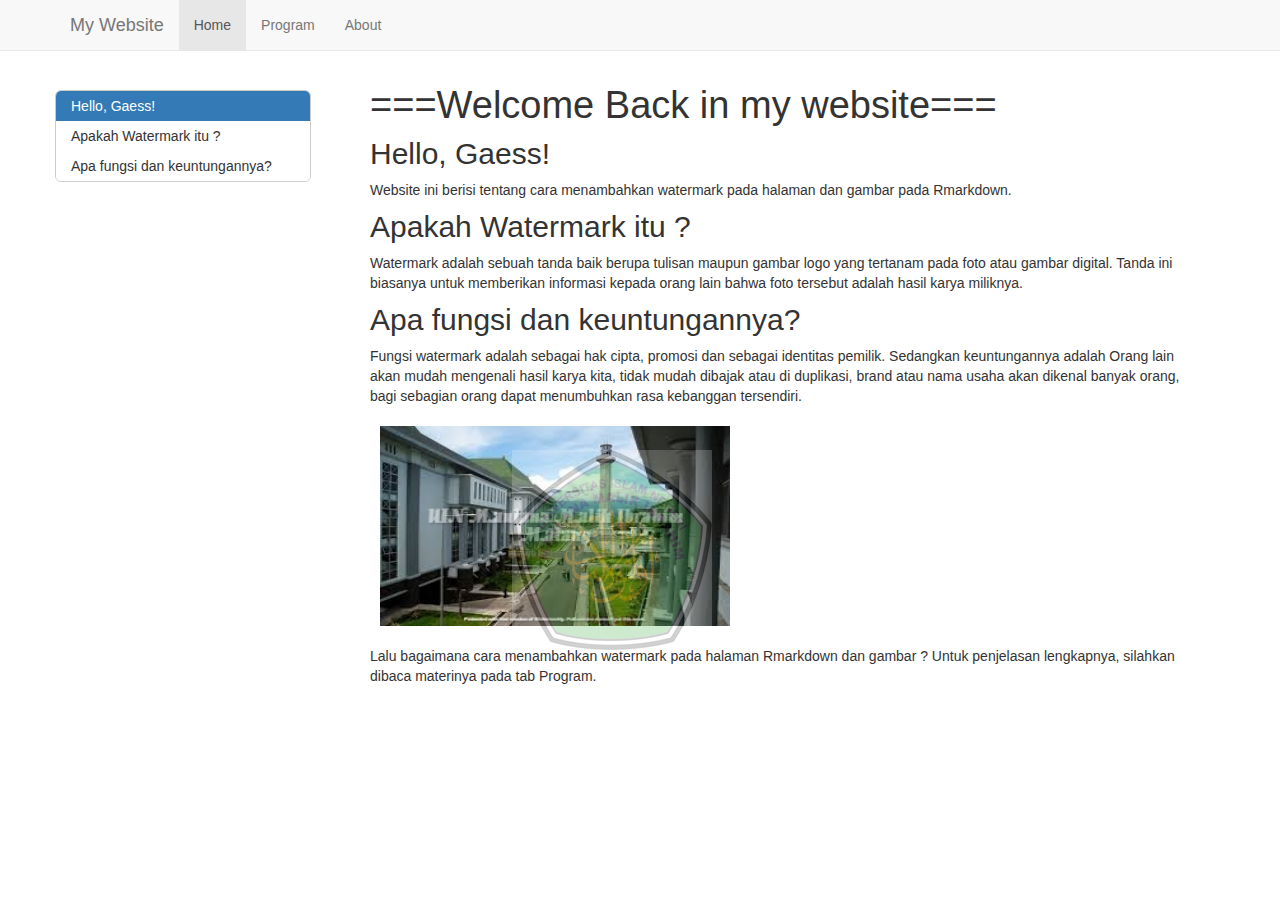
<file: index.html>
<!DOCTYPE html>

<html>

<head>

<meta charset="utf-8" />
<meta name="generator" content="pandoc" />
<meta http-equiv="X-UA-Compatible" content="IE=EDGE" />




<title>===Welcome Back in my website===</title>

<script src="site_libs/header-attrs-2.7/header-attrs.js"></script>
<script src="site_libs/jquery-1.11.3/jquery.min.js"></script>
<meta name="viewport" content="width=device-width, initial-scale=1" />
<link href="site_libs/bootstrap-3.3.5/css/bootstrap.min.css" rel="stylesheet" />
<script src="site_libs/bootstrap-3.3.5/js/bootstrap.min.js"></script>
<script src="site_libs/bootstrap-3.3.5/shim/html5shiv.min.js"></script>
<script src="site_libs/bootstrap-3.3.5/shim/respond.min.js"></script>
<style>h1 {font-size: 34px;}
       h1.title {font-size: 38px;}
       h2 {font-size: 30px;}
       h3 {font-size: 24px;}
       h4 {font-size: 18px;}
       h5 {font-size: 16px;}
       h6 {font-size: 12px;}
       code {color: inherit; background-color: rgba(0, 0, 0, 0.04);}
       pre:not([class]) { background-color: white }</style>
<script src="site_libs/jqueryui-1.11.4/jquery-ui.min.js"></script>
<link href="site_libs/tocify-1.9.1/jquery.tocify.css" rel="stylesheet" />
<script src="site_libs/tocify-1.9.1/jquery.tocify.js"></script>
<script src="site_libs/navigation-1.1/tabsets.js"></script>

<style type="text/css">
  code{white-space: pre-wrap;}
  span.smallcaps{font-variant: small-caps;}
  span.underline{text-decoration: underline;}
  div.column{display: inline-block; vertical-align: top; width: 50%;}
  div.hanging-indent{margin-left: 1.5em; text-indent: -1.5em;}
  ul.task-list{list-style: none;}
    </style>






<link rel="stylesheet" href="watermark.css" type="text/css" />



<style type = "text/css">
.main-container {
  max-width: 940px;
  margin-left: auto;
  margin-right: auto;
}
img {
  max-width:100%;
}
.tabbed-pane {
  padding-top: 12px;
}
.html-widget {
  margin-bottom: 20px;
}
button.code-folding-btn:focus {
  outline: none;
}
summary {
  display: list-item;
}
pre code {
  padding: 0;
}
</style>


<style type="text/css">
.dropdown-submenu {
  position: relative;
}
.dropdown-submenu>.dropdown-menu {
  top: 0;
  left: 100%;
  margin-top: -6px;
  margin-left: -1px;
  border-radius: 0 6px 6px 6px;
}
.dropdown-submenu:hover>.dropdown-menu {
  display: block;
}
.dropdown-submenu>a:after {
  display: block;
  content: " ";
  float: right;
  width: 0;
  height: 0;
  border-color: transparent;
  border-style: solid;
  border-width: 5px 0 5px 5px;
  border-left-color: #cccccc;
  margin-top: 5px;
  margin-right: -10px;
}
.dropdown-submenu:hover>a:after {
  border-left-color: #adb5bd;
}
.dropdown-submenu.pull-left {
  float: none;
}
.dropdown-submenu.pull-left>.dropdown-menu {
  left: -100%;
  margin-left: 10px;
  border-radius: 6px 0 6px 6px;
}
</style>

<script type="text/javascript">
// manage active state of menu based on current page
$(document).ready(function () {
  // active menu anchor
  href = window.location.pathname
  href = href.substr(href.lastIndexOf('/') + 1)
  if (href === "")
    href = "index.html";
  var menuAnchor = $('a[href="' + href + '"]');

  // mark it active
  menuAnchor.tab('show');

  // if it's got a parent navbar menu mark it active as well
  menuAnchor.closest('li.dropdown').addClass('active');

  // Navbar adjustments
  var navHeight = $(".navbar").first().height() + 15;
  var style = document.createElement('style');
  var pt = "padding-top: " + navHeight + "px; ";
  var mt = "margin-top: -" + navHeight + "px; ";
  var css = "";
  // offset scroll position for anchor links (for fixed navbar)
  for (var i = 1; i <= 6; i++) {
    css += ".section h" + i + "{ " + pt + mt + "}\n";
  }
  style.innerHTML = "body {" + pt + "padding-bottom: 40px; }\n" + css;
  document.head.appendChild(style);
});
</script>

<!-- tabsets -->

<style type="text/css">
.tabset-dropdown > .nav-tabs {
  display: inline-table;
  max-height: 500px;
  min-height: 44px;
  overflow-y: auto;
  border: 1px solid #ddd;
  border-radius: 4px;
}

.tabset-dropdown > .nav-tabs > li.active:before {
  content: "";
  font-family: 'Glyphicons Halflings';
  display: inline-block;
  padding: 10px;
  border-right: 1px solid #ddd;
}

.tabset-dropdown > .nav-tabs.nav-tabs-open > li.active:before {
  content: "&#xe258;";
  border: none;
}

.tabset-dropdown > .nav-tabs.nav-tabs-open:before {
  content: "";
  font-family: 'Glyphicons Halflings';
  display: inline-block;
  padding: 10px;
  border-right: 1px solid #ddd;
}

.tabset-dropdown > .nav-tabs > li.active {
  display: block;
}

.tabset-dropdown > .nav-tabs > li > a,
.tabset-dropdown > .nav-tabs > li > a:focus,
.tabset-dropdown > .nav-tabs > li > a:hover {
  border: none;
  display: inline-block;
  border-radius: 4px;
  background-color: transparent;
}

.tabset-dropdown > .nav-tabs.nav-tabs-open > li {
  display: block;
  float: none;
}

.tabset-dropdown > .nav-tabs > li {
  display: none;
}
</style>

<!-- code folding -->



<style type="text/css">

#TOC {
  margin: 25px 0px 20px 0px;
}
@media (max-width: 768px) {
#TOC {
  position: relative;
  width: 100%;
}
}

@media print {
.toc-content {
  /* see https://github.com/w3c/csswg-drafts/issues/4434 */
  float: right;
}
}

.toc-content {
  padding-left: 30px;
  padding-right: 40px;
}

div.main-container {
  max-width: 1200px;
}

div.tocify {
  width: 20%;
  max-width: 260px;
  max-height: 85%;
}

@media (min-width: 768px) and (max-width: 991px) {
  div.tocify {
    width: 25%;
  }
}

@media (max-width: 767px) {
  div.tocify {
    width: 100%;
    max-width: none;
  }
}

.tocify ul, .tocify li {
  line-height: 20px;
}

.tocify-subheader .tocify-item {
  font-size: 0.90em;
}

.tocify .list-group-item {
  border-radius: 0px;
}


</style>



</head>

<body>


<div class="container-fluid main-container">


<!-- setup 3col/9col grid for toc_float and main content  -->
<div class="row">
<div class="col-sm-12 col-md-4 col-lg-3">
<div id="TOC" class="tocify">
</div>
</div>

<div class="toc-content col-sm-12 col-md-8 col-lg-9">




<div class="navbar navbar-default  navbar-fixed-top" role="navigation">
  <div class="container">
    <div class="navbar-header">
      <button type="button" class="navbar-toggle collapsed" data-toggle="collapse" data-target="#navbar">
        <span class="icon-bar"></span>
        <span class="icon-bar"></span>
        <span class="icon-bar"></span>
      </button>
      <a class="navbar-brand" href="index.html">My Website</a>
    </div>
    <div id="navbar" class="navbar-collapse collapse">
      <ul class="nav navbar-nav">
        <li>
  <a href="index.html">Home</a>
</li>
<li>
  <a href="Program.html">Program</a>
</li>
<li>
  <a href="about.html">About</a>
</li>
      </ul>
      <ul class="nav navbar-nav navbar-right">
        
      </ul>
    </div><!--/.nav-collapse -->
  </div><!--/.container -->
</div><!--/.navbar -->

<div id="header">



<h1 class="title toc-ignore">===Welcome Back in my website===</h1>

</div>


<div id="hello-gaess" class="section level2">
<h2>Hello, Gaess!</h2>
<p>Website ini berisi tentang cara menambahkan watermark pada halaman dan gambar pada Rmarkdown.</p>
</div>
<div id="apakah-watermark-itu" class="section level2">
<h2>Apakah Watermark itu ?</h2>
<p>Watermark adalah sebuah tanda baik berupa tulisan maupun gambar logo yang tertanam pada foto atau gambar digital. Tanda ini biasanya untuk memberikan informasi kepada orang lain bahwa foto tersebut adalah hasil karya miliknya.</p>
</div>
<div id="apa-fungsi-dan-keuntungannya" class="section level2">
<h2>Apa fungsi dan keuntungannya?</h2>
<p>Fungsi watermark adalah sebagai hak cipta, promosi dan sebagai identitas pemilik. Sedangkan keuntungannya adalah Orang lain akan mudah mengenali hasil karya kita, tidak mudah dibajak atau di duplikasi, brand atau nama usaha akan dikenal banyak orang, bagi sebagian orang dapat menumbuhkan rasa kebanggan tersendiri.</p>
<p><img src="UIN.jpg"
      alt=""
      height="200"
      width="350"
      style="float: center; margin:10px;"
      /></p>
<div class="watermark">
<img src="UIN-Malang.jpg">
</div>
<p>Lalu bagaimana cara menambahkan watermark pada halaman Rmarkdown dan gambar ? Untuk penjelasan lengkapnya, silahkan dibaca materinya pada tab Program.</p>
</div>



</div>
</div>

</div>

<script>

// add bootstrap table styles to pandoc tables
function bootstrapStylePandocTables() {
  $('tr.odd').parent('tbody').parent('table').addClass('table table-condensed');
}
$(document).ready(function () {
  bootstrapStylePandocTables();
});


</script>

<!-- tabsets -->

<script>
$(document).ready(function () {
  window.buildTabsets("TOC");
});

$(document).ready(function () {
  $('.tabset-dropdown > .nav-tabs > li').click(function () {
    $(this).parent().toggleClass('nav-tabs-open');
  });
});
</script>

<!-- code folding -->

<script>
$(document).ready(function ()  {

    // move toc-ignore selectors from section div to header
    $('div.section.toc-ignore')
        .removeClass('toc-ignore')
        .children('h1,h2,h3,h4,h5').addClass('toc-ignore');

    // establish options
    var options = {
      selectors: "h1,h2,h3",
      theme: "bootstrap3",
      context: '.toc-content',
      hashGenerator: function (text) {
        return text.replace(/[.\\/?&!#<>]/g, '').replace(/\s/g, '_');
      },
      ignoreSelector: ".toc-ignore",
      scrollTo: 0
    };
    options.showAndHide = true;
    options.smoothScroll = true;

    // tocify
    var toc = $("#TOC").tocify(options).data("toc-tocify");
});
</script>

<!-- dynamically load mathjax for compatibility with self-contained -->
<script>
  (function () {
    var script = document.createElement("script");
    script.type = "text/javascript";
    script.src  = "https://mathjax.rstudio.com/latest/MathJax.js?config=TeX-AMS-MML_HTMLorMML";
    document.getElementsByTagName("head")[0].appendChild(script);
  })();
</script>

</body>
</html>
</file>
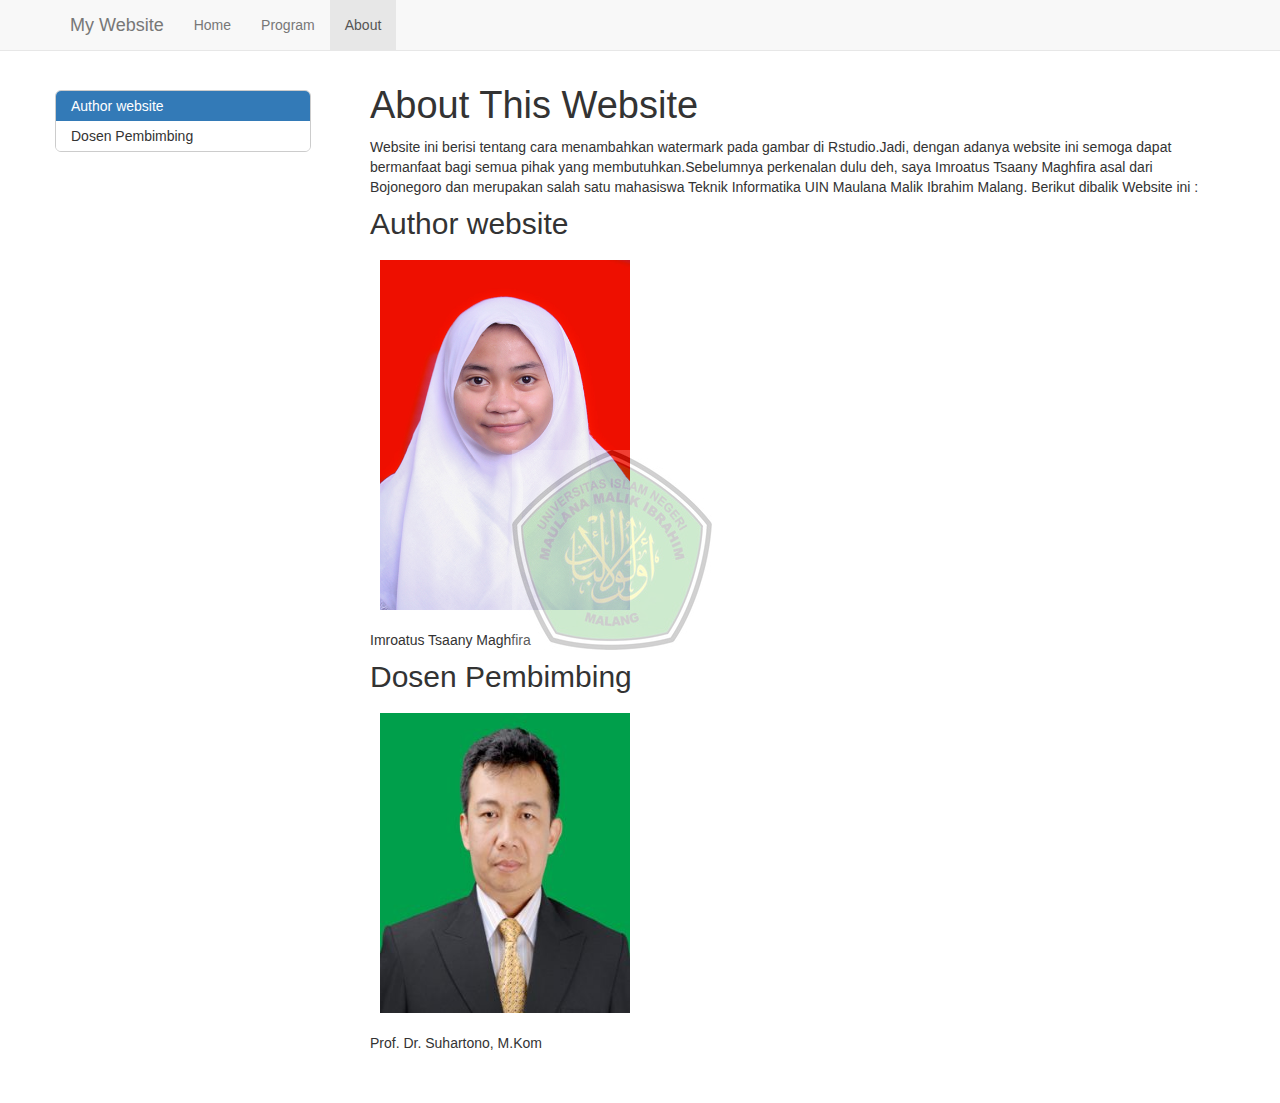
<file: about.html>
<!DOCTYPE html>

<html>

<head>

<meta charset="utf-8" />
<meta name="generator" content="pandoc" />
<meta http-equiv="X-UA-Compatible" content="IE=EDGE" />




<title>About This Website</title>

<script src="site_libs/header-attrs-2.7/header-attrs.js"></script>
<script src="site_libs/jquery-1.11.3/jquery.min.js"></script>
<meta name="viewport" content="width=device-width, initial-scale=1" />
<link href="site_libs/bootstrap-3.3.5/css/bootstrap.min.css" rel="stylesheet" />
<script src="site_libs/bootstrap-3.3.5/js/bootstrap.min.js"></script>
<script src="site_libs/bootstrap-3.3.5/shim/html5shiv.min.js"></script>
<script src="site_libs/bootstrap-3.3.5/shim/respond.min.js"></script>
<style>h1 {font-size: 34px;}
       h1.title {font-size: 38px;}
       h2 {font-size: 30px;}
       h3 {font-size: 24px;}
       h4 {font-size: 18px;}
       h5 {font-size: 16px;}
       h6 {font-size: 12px;}
       code {color: inherit; background-color: rgba(0, 0, 0, 0.04);}
       pre:not([class]) { background-color: white }</style>
<script src="site_libs/jqueryui-1.11.4/jquery-ui.min.js"></script>
<link href="site_libs/tocify-1.9.1/jquery.tocify.css" rel="stylesheet" />
<script src="site_libs/tocify-1.9.1/jquery.tocify.js"></script>
<script src="site_libs/navigation-1.1/tabsets.js"></script>

<style type="text/css">
  code{white-space: pre-wrap;}
  span.smallcaps{font-variant: small-caps;}
  span.underline{text-decoration: underline;}
  div.column{display: inline-block; vertical-align: top; width: 50%;}
  div.hanging-indent{margin-left: 1.5em; text-indent: -1.5em;}
  ul.task-list{list-style: none;}
    </style>






<link rel="stylesheet" href="watermark.css" type="text/css" />



<style type = "text/css">
.main-container {
  max-width: 940px;
  margin-left: auto;
  margin-right: auto;
}
img {
  max-width:100%;
}
.tabbed-pane {
  padding-top: 12px;
}
.html-widget {
  margin-bottom: 20px;
}
button.code-folding-btn:focus {
  outline: none;
}
summary {
  display: list-item;
}
pre code {
  padding: 0;
}
</style>


<style type="text/css">
.dropdown-submenu {
  position: relative;
}
.dropdown-submenu>.dropdown-menu {
  top: 0;
  left: 100%;
  margin-top: -6px;
  margin-left: -1px;
  border-radius: 0 6px 6px 6px;
}
.dropdown-submenu:hover>.dropdown-menu {
  display: block;
}
.dropdown-submenu>a:after {
  display: block;
  content: " ";
  float: right;
  width: 0;
  height: 0;
  border-color: transparent;
  border-style: solid;
  border-width: 5px 0 5px 5px;
  border-left-color: #cccccc;
  margin-top: 5px;
  margin-right: -10px;
}
.dropdown-submenu:hover>a:after {
  border-left-color: #adb5bd;
}
.dropdown-submenu.pull-left {
  float: none;
}
.dropdown-submenu.pull-left>.dropdown-menu {
  left: -100%;
  margin-left: 10px;
  border-radius: 6px 0 6px 6px;
}
</style>

<script type="text/javascript">
// manage active state of menu based on current page
$(document).ready(function () {
  // active menu anchor
  href = window.location.pathname
  href = href.substr(href.lastIndexOf('/') + 1)
  if (href === "")
    href = "index.html";
  var menuAnchor = $('a[href="' + href + '"]');

  // mark it active
  menuAnchor.tab('show');

  // if it's got a parent navbar menu mark it active as well
  menuAnchor.closest('li.dropdown').addClass('active');

  // Navbar adjustments
  var navHeight = $(".navbar").first().height() + 15;
  var style = document.createElement('style');
  var pt = "padding-top: " + navHeight + "px; ";
  var mt = "margin-top: -" + navHeight + "px; ";
  var css = "";
  // offset scroll position for anchor links (for fixed navbar)
  for (var i = 1; i <= 6; i++) {
    css += ".section h" + i + "{ " + pt + mt + "}\n";
  }
  style.innerHTML = "body {" + pt + "padding-bottom: 40px; }\n" + css;
  document.head.appendChild(style);
});
</script>

<!-- tabsets -->

<style type="text/css">
.tabset-dropdown > .nav-tabs {
  display: inline-table;
  max-height: 500px;
  min-height: 44px;
  overflow-y: auto;
  border: 1px solid #ddd;
  border-radius: 4px;
}

.tabset-dropdown > .nav-tabs > li.active:before {
  content: "";
  font-family: 'Glyphicons Halflings';
  display: inline-block;
  padding: 10px;
  border-right: 1px solid #ddd;
}

.tabset-dropdown > .nav-tabs.nav-tabs-open > li.active:before {
  content: "&#xe258;";
  border: none;
}

.tabset-dropdown > .nav-tabs.nav-tabs-open:before {
  content: "";
  font-family: 'Glyphicons Halflings';
  display: inline-block;
  padding: 10px;
  border-right: 1px solid #ddd;
}

.tabset-dropdown > .nav-tabs > li.active {
  display: block;
}

.tabset-dropdown > .nav-tabs > li > a,
.tabset-dropdown > .nav-tabs > li > a:focus,
.tabset-dropdown > .nav-tabs > li > a:hover {
  border: none;
  display: inline-block;
  border-radius: 4px;
  background-color: transparent;
}

.tabset-dropdown > .nav-tabs.nav-tabs-open > li {
  display: block;
  float: none;
}

.tabset-dropdown > .nav-tabs > li {
  display: none;
}
</style>

<!-- code folding -->



<style type="text/css">

#TOC {
  margin: 25px 0px 20px 0px;
}
@media (max-width: 768px) {
#TOC {
  position: relative;
  width: 100%;
}
}

@media print {
.toc-content {
  /* see https://github.com/w3c/csswg-drafts/issues/4434 */
  float: right;
}
}

.toc-content {
  padding-left: 30px;
  padding-right: 40px;
}

div.main-container {
  max-width: 1200px;
}

div.tocify {
  width: 20%;
  max-width: 260px;
  max-height: 85%;
}

@media (min-width: 768px) and (max-width: 991px) {
  div.tocify {
    width: 25%;
  }
}

@media (max-width: 767px) {
  div.tocify {
    width: 100%;
    max-width: none;
  }
}

.tocify ul, .tocify li {
  line-height: 20px;
}

.tocify-subheader .tocify-item {
  font-size: 0.90em;
}

.tocify .list-group-item {
  border-radius: 0px;
}


</style>



</head>

<body>


<div class="container-fluid main-container">


<!-- setup 3col/9col grid for toc_float and main content  -->
<div class="row">
<div class="col-sm-12 col-md-4 col-lg-3">
<div id="TOC" class="tocify">
</div>
</div>

<div class="toc-content col-sm-12 col-md-8 col-lg-9">




<div class="navbar navbar-default  navbar-fixed-top" role="navigation">
  <div class="container">
    <div class="navbar-header">
      <button type="button" class="navbar-toggle collapsed" data-toggle="collapse" data-target="#navbar">
        <span class="icon-bar"></span>
        <span class="icon-bar"></span>
        <span class="icon-bar"></span>
      </button>
      <a class="navbar-brand" href="index.html">My Website</a>
    </div>
    <div id="navbar" class="navbar-collapse collapse">
      <ul class="nav navbar-nav">
        <li>
  <a href="index.html">Home</a>
</li>
<li>
  <a href="Program.html">Program</a>
</li>
<li>
  <a href="about.html">About</a>
</li>
      </ul>
      <ul class="nav navbar-nav navbar-right">
        
      </ul>
    </div><!--/.nav-collapse -->
  </div><!--/.container -->
</div><!--/.navbar -->

<div id="header">



<h1 class="title toc-ignore">About This Website</h1>

</div>


<p>Website ini berisi tentang cara menambahkan watermark pada gambar di Rstudio.Jadi, dengan adanya website ini semoga dapat bermanfaat bagi semua pihak yang membutuhkan.Sebelumnya perkenalan dulu deh, saya Imroatus Tsaany Maghfira asal dari Bojonegoro dan merupakan salah satu mahasiswa Teknik Informatika UIN Maulana Malik Ibrahim Malang. Berikut dibalik Website ini :</p>
<div id="author-website" class="section level2">
<h2>Author website</h2>
<p><img src="Fira.JPG"
      alt=""
      height="350"
      width="250"
      style="float: center; margin:10px;"
      /></p>
<p>Imroatus Tsaany Maghfira</p>
<div class="watermark">
<img src="UIN-Malang.jpg">
</div>
</div>
<div id="dosen-pembimbing" class="section level2">
<h2>Dosen Pembimbing</h2>
<p><img src="ProfSuhartono1.jpg"
      alt=""
      height="300"
      width="250"
      style="float: center; margin:10px;"
      /></p>
<p>Prof. Dr. Suhartono, M.Kom</p>
</div>



</div>
</div>

</div>

<script>

// add bootstrap table styles to pandoc tables
function bootstrapStylePandocTables() {
  $('tr.odd').parent('tbody').parent('table').addClass('table table-condensed');
}
$(document).ready(function () {
  bootstrapStylePandocTables();
});


</script>

<!-- tabsets -->

<script>
$(document).ready(function () {
  window.buildTabsets("TOC");
});

$(document).ready(function () {
  $('.tabset-dropdown > .nav-tabs > li').click(function () {
    $(this).parent().toggleClass('nav-tabs-open');
  });
});
</script>

<!-- code folding -->

<script>
$(document).ready(function ()  {

    // move toc-ignore selectors from section div to header
    $('div.section.toc-ignore')
        .removeClass('toc-ignore')
        .children('h1,h2,h3,h4,h5').addClass('toc-ignore');

    // establish options
    var options = {
      selectors: "h1,h2,h3",
      theme: "bootstrap3",
      context: '.toc-content',
      hashGenerator: function (text) {
        return text.replace(/[.\\/?&!#<>]/g, '').replace(/\s/g, '_');
      },
      ignoreSelector: ".toc-ignore",
      scrollTo: 0
    };
    options.showAndHide = true;
    options.smoothScroll = true;

    // tocify
    var toc = $("#TOC").tocify(options).data("toc-tocify");
});
</script>

<!-- dynamically load mathjax for compatibility with self-contained -->
<script>
  (function () {
    var script = document.createElement("script");
    script.type = "text/javascript";
    script.src  = "https://mathjax.rstudio.com/latest/MathJax.js?config=TeX-AMS-MML_HTMLorMML";
    document.getElementsByTagName("head")[0].appendChild(script);
  })();
</script>

</body>
</html>
</file>
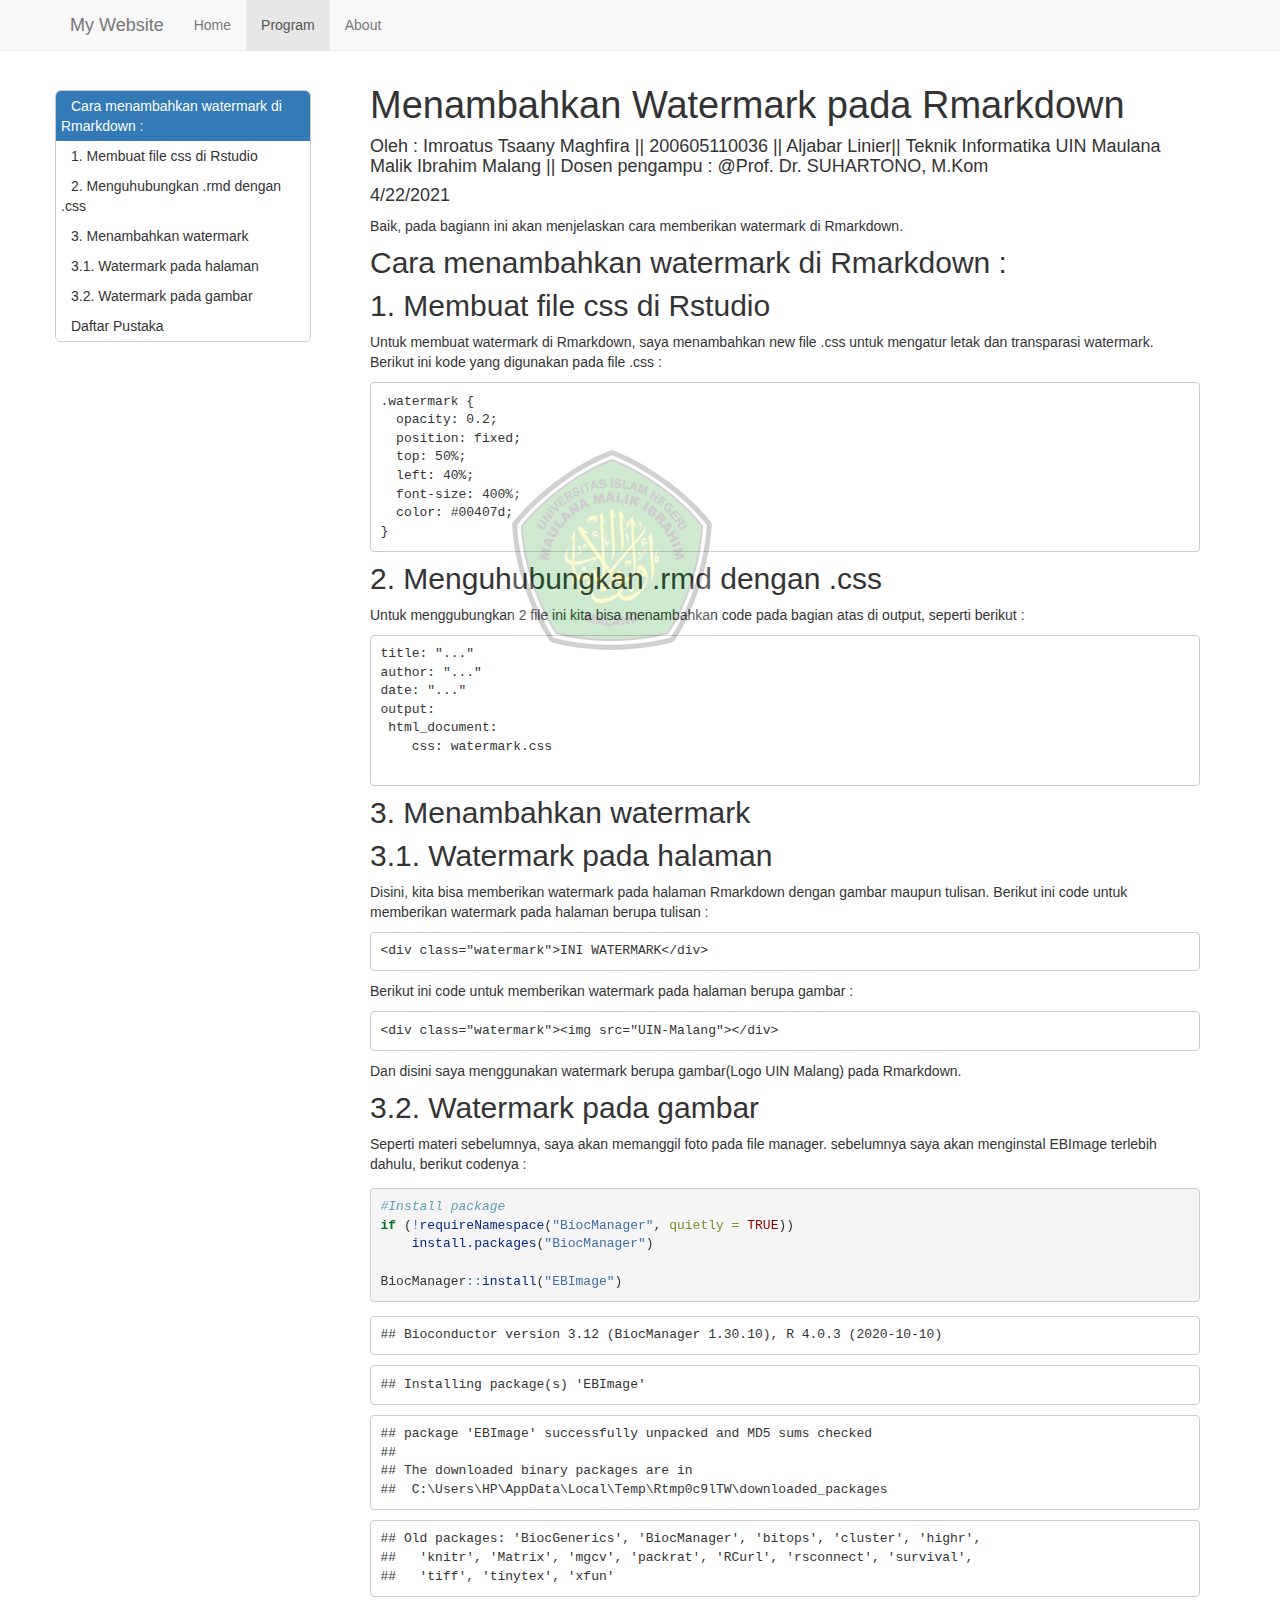
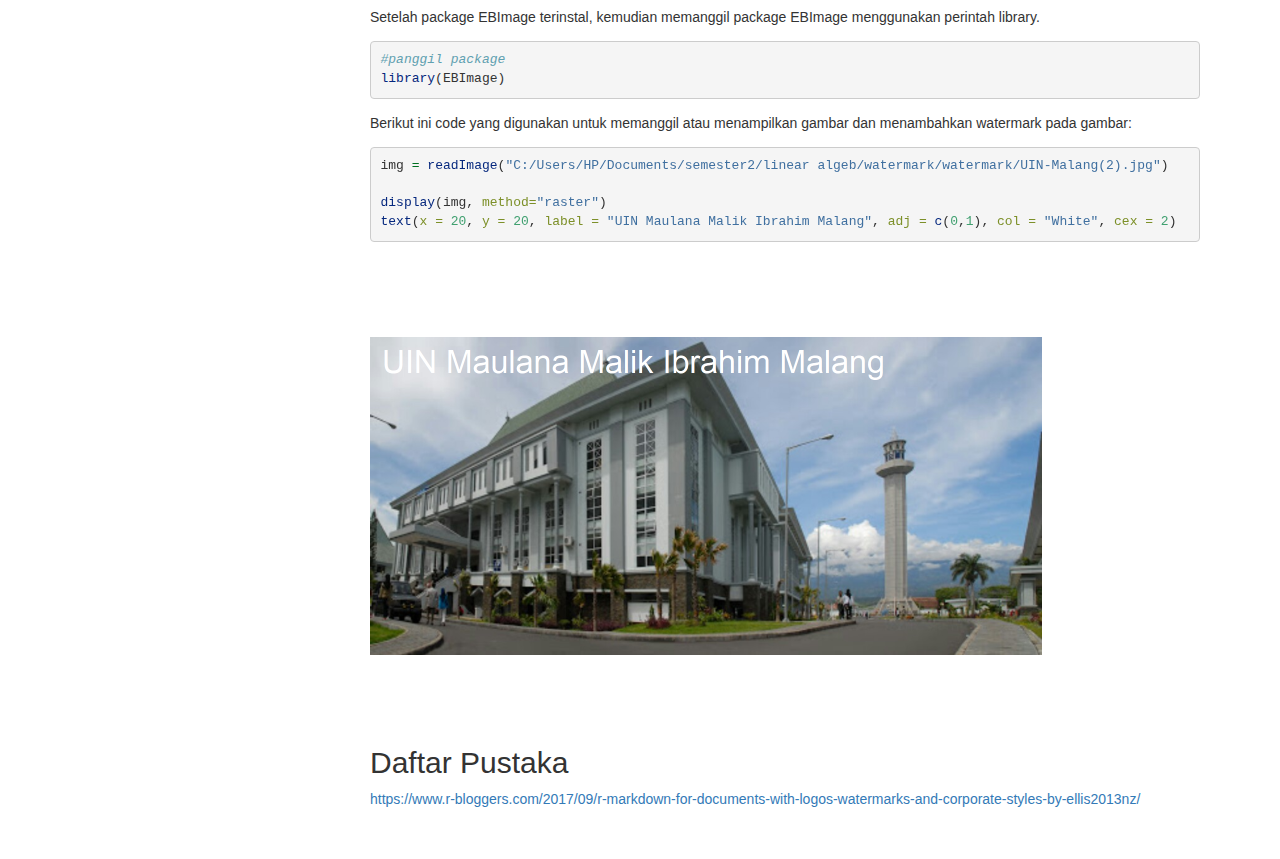
<file: Program.html>
<!DOCTYPE html>

<html>

<head>

<meta charset="utf-8" />
<meta name="generator" content="pandoc" />
<meta http-equiv="X-UA-Compatible" content="IE=EDGE" />


<meta name="author" content="Oleh : Imroatus Tsaany Maghfira || 200605110036 || Aljabar Linier|| Teknik Informatika UIN Maulana Malik Ibrahim Malang || Dosen pengampu : @Prof. Dr. SUHARTONO, M.Kom" />


<title>Menambahkan Watermark pada Rmarkdown</title>

<script src="site_libs/header-attrs-2.7/header-attrs.js"></script>
<script src="site_libs/jquery-1.11.3/jquery.min.js"></script>
<meta name="viewport" content="width=device-width, initial-scale=1" />
<link href="site_libs/bootstrap-3.3.5/css/bootstrap.min.css" rel="stylesheet" />
<script src="site_libs/bootstrap-3.3.5/js/bootstrap.min.js"></script>
<script src="site_libs/bootstrap-3.3.5/shim/html5shiv.min.js"></script>
<script src="site_libs/bootstrap-3.3.5/shim/respond.min.js"></script>
<style>h1 {font-size: 34px;}
       h1.title {font-size: 38px;}
       h2 {font-size: 30px;}
       h3 {font-size: 24px;}
       h4 {font-size: 18px;}
       h5 {font-size: 16px;}
       h6 {font-size: 12px;}
       code {color: inherit; background-color: rgba(0, 0, 0, 0.04);}
       pre:not([class]) { background-color: white }</style>
<script src="site_libs/jqueryui-1.11.4/jquery-ui.min.js"></script>
<link href="site_libs/tocify-1.9.1/jquery.tocify.css" rel="stylesheet" />
<script src="site_libs/tocify-1.9.1/jquery.tocify.js"></script>
<script src="site_libs/navigation-1.1/tabsets.js"></script>

<style type="text/css">
  code{white-space: pre-wrap;}
  span.smallcaps{font-variant: small-caps;}
  span.underline{text-decoration: underline;}
  div.column{display: inline-block; vertical-align: top; width: 50%;}
  div.hanging-indent{margin-left: 1.5em; text-indent: -1.5em;}
  ul.task-list{list-style: none;}
    </style>


<style type="text/css">
  code {
    white-space: pre;
  }
  .sourceCode {
    overflow: visible;
  }
</style>
<style type="text/css" data-origin="pandoc">
pre > code.sourceCode { white-space: pre; position: relative; }
pre > code.sourceCode > span { display: inline-block; line-height: 1.25; }
pre > code.sourceCode > span:empty { height: 1.2em; }
code.sourceCode > span { color: inherit; text-decoration: inherit; }
div.sourceCode { margin: 1em 0; }
pre.sourceCode { margin: 0; }
@media screen {
div.sourceCode { overflow: auto; }
}
@media print {
pre > code.sourceCode { white-space: pre-wrap; }
pre > code.sourceCode > span { text-indent: -5em; padding-left: 5em; }
}
pre.numberSource code
  { counter-reset: source-line 0; }
pre.numberSource code > span
  { position: relative; left: -4em; counter-increment: source-line; }
pre.numberSource code > span > a:first-child::before
  { content: counter(source-line);
    position: relative; left: -1em; text-align: right; vertical-align: baseline;
    border: none; display: inline-block;
    -webkit-touch-callout: none; -webkit-user-select: none;
    -khtml-user-select: none; -moz-user-select: none;
    -ms-user-select: none; user-select: none;
    padding: 0 4px; width: 4em;
    color: #aaaaaa;
  }
pre.numberSource { margin-left: 3em; border-left: 1px solid #aaaaaa;  padding-left: 4px; }
div.sourceCode
  {   }
@media screen {
pre > code.sourceCode > span > a:first-child::before { text-decoration: underline; }
}
code span.al { color: #ff0000; font-weight: bold; } /* Alert */
code span.an { color: #60a0b0; font-weight: bold; font-style: italic; } /* Annotation */
code span.at { color: #7d9029; } /* Attribute */
code span.bn { color: #40a070; } /* BaseN */
code span.bu { } /* BuiltIn */
code span.cf { color: #007020; font-weight: bold; } /* ControlFlow */
code span.ch { color: #4070a0; } /* Char */
code span.cn { color: #880000; } /* Constant */
code span.co { color: #60a0b0; font-style: italic; } /* Comment */
code span.cv { color: #60a0b0; font-weight: bold; font-style: italic; } /* CommentVar */
code span.do { color: #ba2121; font-style: italic; } /* Documentation */
code span.dt { color: #902000; } /* DataType */
code span.dv { color: #40a070; } /* DecVal */
code span.er { color: #ff0000; font-weight: bold; } /* Error */
code span.ex { } /* Extension */
code span.fl { color: #40a070; } /* Float */
code span.fu { color: #06287e; } /* Function */
code span.im { } /* Import */
code span.in { color: #60a0b0; font-weight: bold; font-style: italic; } /* Information */
code span.kw { color: #007020; font-weight: bold; } /* Keyword */
code span.op { color: #666666; } /* Operator */
code span.ot { color: #007020; } /* Other */
code span.pp { color: #bc7a00; } /* Preprocessor */
code span.sc { color: #4070a0; } /* SpecialChar */
code span.ss { color: #bb6688; } /* SpecialString */
code span.st { color: #4070a0; } /* String */
code span.va { color: #19177c; } /* Variable */
code span.vs { color: #4070a0; } /* VerbatimString */
code span.wa { color: #60a0b0; font-weight: bold; font-style: italic; } /* Warning */

</style>
<script>
// apply pandoc div.sourceCode style to pre.sourceCode instead
(function() {
  var sheets = document.styleSheets;
  for (var i = 0; i < sheets.length; i++) {
    if (sheets[i].ownerNode.dataset["origin"] !== "pandoc") continue;
    try { var rules = sheets[i].cssRules; } catch (e) { continue; }
    for (var j = 0; j < rules.length; j++) {
      var rule = rules[j];
      // check if there is a div.sourceCode rule
      if (rule.type !== rule.STYLE_RULE || rule.selectorText !== "div.sourceCode") continue;
      var style = rule.style.cssText;
      // check if color or background-color is set
      if (rule.style.color === '' && rule.style.backgroundColor === '') continue;
      // replace div.sourceCode by a pre.sourceCode rule
      sheets[i].deleteRule(j);
      sheets[i].insertRule('pre.sourceCode{' + style + '}', j);
    }
  }
})();
</script>




<link rel="stylesheet" href="watermark.css" type="text/css" />



<style type = "text/css">
.main-container {
  max-width: 940px;
  margin-left: auto;
  margin-right: auto;
}
img {
  max-width:100%;
}
.tabbed-pane {
  padding-top: 12px;
}
.html-widget {
  margin-bottom: 20px;
}
button.code-folding-btn:focus {
  outline: none;
}
summary {
  display: list-item;
}
pre code {
  padding: 0;
}
</style>


<style type="text/css">
.dropdown-submenu {
  position: relative;
}
.dropdown-submenu>.dropdown-menu {
  top: 0;
  left: 100%;
  margin-top: -6px;
  margin-left: -1px;
  border-radius: 0 6px 6px 6px;
}
.dropdown-submenu:hover>.dropdown-menu {
  display: block;
}
.dropdown-submenu>a:after {
  display: block;
  content: " ";
  float: right;
  width: 0;
  height: 0;
  border-color: transparent;
  border-style: solid;
  border-width: 5px 0 5px 5px;
  border-left-color: #cccccc;
  margin-top: 5px;
  margin-right: -10px;
}
.dropdown-submenu:hover>a:after {
  border-left-color: #adb5bd;
}
.dropdown-submenu.pull-left {
  float: none;
}
.dropdown-submenu.pull-left>.dropdown-menu {
  left: -100%;
  margin-left: 10px;
  border-radius: 6px 0 6px 6px;
}
</style>

<script type="text/javascript">
// manage active state of menu based on current page
$(document).ready(function () {
  // active menu anchor
  href = window.location.pathname
  href = href.substr(href.lastIndexOf('/') + 1)
  if (href === "")
    href = "index.html";
  var menuAnchor = $('a[href="' + href + '"]');

  // mark it active
  menuAnchor.tab('show');

  // if it's got a parent navbar menu mark it active as well
  menuAnchor.closest('li.dropdown').addClass('active');

  // Navbar adjustments
  var navHeight = $(".navbar").first().height() + 15;
  var style = document.createElement('style');
  var pt = "padding-top: " + navHeight + "px; ";
  var mt = "margin-top: -" + navHeight + "px; ";
  var css = "";
  // offset scroll position for anchor links (for fixed navbar)
  for (var i = 1; i <= 6; i++) {
    css += ".section h" + i + "{ " + pt + mt + "}\n";
  }
  style.innerHTML = "body {" + pt + "padding-bottom: 40px; }\n" + css;
  document.head.appendChild(style);
});
</script>

<!-- tabsets -->

<style type="text/css">
.tabset-dropdown > .nav-tabs {
  display: inline-table;
  max-height: 500px;
  min-height: 44px;
  overflow-y: auto;
  border: 1px solid #ddd;
  border-radius: 4px;
}

.tabset-dropdown > .nav-tabs > li.active:before {
  content: "";
  font-family: 'Glyphicons Halflings';
  display: inline-block;
  padding: 10px;
  border-right: 1px solid #ddd;
}

.tabset-dropdown > .nav-tabs.nav-tabs-open > li.active:before {
  content: "&#xe258;";
  border: none;
}

.tabset-dropdown > .nav-tabs.nav-tabs-open:before {
  content: "";
  font-family: 'Glyphicons Halflings';
  display: inline-block;
  padding: 10px;
  border-right: 1px solid #ddd;
}

.tabset-dropdown > .nav-tabs > li.active {
  display: block;
}

.tabset-dropdown > .nav-tabs > li > a,
.tabset-dropdown > .nav-tabs > li > a:focus,
.tabset-dropdown > .nav-tabs > li > a:hover {
  border: none;
  display: inline-block;
  border-radius: 4px;
  background-color: transparent;
}

.tabset-dropdown > .nav-tabs.nav-tabs-open > li {
  display: block;
  float: none;
}

.tabset-dropdown > .nav-tabs > li {
  display: none;
}
</style>

<!-- code folding -->



<style type="text/css">

#TOC {
  margin: 25px 0px 20px 0px;
}
@media (max-width: 768px) {
#TOC {
  position: relative;
  width: 100%;
}
}

@media print {
.toc-content {
  /* see https://github.com/w3c/csswg-drafts/issues/4434 */
  float: right;
}
}

.toc-content {
  padding-left: 30px;
  padding-right: 40px;
}

div.main-container {
  max-width: 1200px;
}

div.tocify {
  width: 20%;
  max-width: 260px;
  max-height: 85%;
}

@media (min-width: 768px) and (max-width: 991px) {
  div.tocify {
    width: 25%;
  }
}

@media (max-width: 767px) {
  div.tocify {
    width: 100%;
    max-width: none;
  }
}

.tocify ul, .tocify li {
  line-height: 20px;
}

.tocify-subheader .tocify-item {
  font-size: 0.90em;
}

.tocify .list-group-item {
  border-radius: 0px;
}


</style>



</head>

<body>


<div class="container-fluid main-container">


<!-- setup 3col/9col grid for toc_float and main content  -->
<div class="row">
<div class="col-sm-12 col-md-4 col-lg-3">
<div id="TOC" class="tocify">
</div>
</div>

<div class="toc-content col-sm-12 col-md-8 col-lg-9">




<div class="navbar navbar-default  navbar-fixed-top" role="navigation">
  <div class="container">
    <div class="navbar-header">
      <button type="button" class="navbar-toggle collapsed" data-toggle="collapse" data-target="#navbar">
        <span class="icon-bar"></span>
        <span class="icon-bar"></span>
        <span class="icon-bar"></span>
      </button>
      <a class="navbar-brand" href="index.html">My Website</a>
    </div>
    <div id="navbar" class="navbar-collapse collapse">
      <ul class="nav navbar-nav">
        <li>
  <a href="index.html">Home</a>
</li>
<li>
  <a href="Program.html">Program</a>
</li>
<li>
  <a href="about.html">About</a>
</li>
      </ul>
      <ul class="nav navbar-nav navbar-right">
        
      </ul>
    </div><!--/.nav-collapse -->
  </div><!--/.container -->
</div><!--/.navbar -->

<div id="header">



<h1 class="title toc-ignore">Menambahkan Watermark pada Rmarkdown</h1>
<h4 class="author">Oleh : Imroatus Tsaany Maghfira || 200605110036 || Aljabar Linier|| Teknik Informatika UIN Maulana Malik Ibrahim Malang || Dosen pengampu : <span class="citation">@Prof</span>. Dr. SUHARTONO, M.Kom</h4>
<h4 class="date">4/22/2021</h4>

</div>


<p>Baik, pada bagiann ini akan menjelaskan cara memberikan watermark di Rmarkdown.</p>
<div id="cara-menambahkan-watermark-di-rmarkdown" class="section level2">
<h2>Cara menambahkan watermark di Rmarkdown :</h2>
</div>
<div id="membuat-file-css-di-rstudio" class="section level2">
<h2>1. Membuat file css di Rstudio</h2>
<p>Untuk membuat watermark di Rmarkdown, saya menambahkan new file .css untuk mengatur letak dan transparasi watermark. Berikut ini kode yang digunakan pada file .css :</p>
<pre><code>.watermark {
  opacity: 0.2;
  position: fixed;
  top: 50%;
  left: 40%;
  font-size: 400%;
  color: #00407d;
}</code></pre>
</div>
<div id="menguhubungkan-.rmd-dengan-.css" class="section level2">
<h2>2. Menguhubungkan .rmd dengan .css</h2>
<p>Untuk menggubungkan 2 file ini kita bisa menambahkan code pada bagian atas di output, seperti berikut :</p>
<pre><code>title: &quot;...&quot;
author: &quot;...&quot;
date: &quot;...&quot;
output: 
 html_document:
    css: watermark.css
    </code></pre>
</div>
<div id="menambahkan-watermark" class="section level2">
<h2>3. Menambahkan watermark</h2>
</div>
<div id="watermark-pada-halaman" class="section level2">
<h2>3.1. Watermark pada halaman</h2>
<p>Disini, kita bisa memberikan watermark pada halaman Rmarkdown dengan gambar maupun tulisan. Berikut ini code untuk memberikan watermark pada halaman berupa tulisan :</p>
<pre><code>&lt;div class=&quot;watermark&quot;&gt;INI WATERMARK&lt;/div&gt;</code></pre>
<p>Berikut ini code untuk memberikan watermark pada halaman berupa gambar :</p>
<pre><code>&lt;div class=&quot;watermark&quot;&gt;&lt;img src=&quot;UIN-Malang&quot;&gt;&lt;/div&gt;</code></pre>
<div class="watermark">
<img src="UIN-Malang.jpg">
</div>
<p>Dan disini saya menggunakan watermark berupa gambar(Logo UIN Malang) pada Rmarkdown.</p>
</div>
<div id="watermark-pada-gambar" class="section level2">
<h2>3.2. Watermark pada gambar</h2>
<p>Seperti materi sebelumnya, saya akan memanggil foto pada file manager. sebelumnya saya akan menginstal EBImage terlebih dahulu, berikut codenya :</p>
<div class="sourceCode" id="cb5"><pre class="sourceCode r"><code class="sourceCode r"><span id="cb5-1"><a href="#cb5-1" aria-hidden="true" tabindex="-1"></a><span class="co">#Install package</span></span>
<span id="cb5-2"><a href="#cb5-2" aria-hidden="true" tabindex="-1"></a><span class="cf">if</span> (<span class="sc">!</span><span class="fu">requireNamespace</span>(<span class="st">&quot;BiocManager&quot;</span>, <span class="at">quietly =</span> <span class="cn">TRUE</span>))</span>
<span id="cb5-3"><a href="#cb5-3" aria-hidden="true" tabindex="-1"></a>    <span class="fu">install.packages</span>(<span class="st">&quot;BiocManager&quot;</span>)</span>
<span id="cb5-4"><a href="#cb5-4" aria-hidden="true" tabindex="-1"></a></span>
<span id="cb5-5"><a href="#cb5-5" aria-hidden="true" tabindex="-1"></a>BiocManager<span class="sc">::</span><span class="fu">install</span>(<span class="st">&quot;EBImage&quot;</span>)</span></code></pre></div>
<pre><code>## Bioconductor version 3.12 (BiocManager 1.30.10), R 4.0.3 (2020-10-10)</code></pre>
<pre><code>## Installing package(s) &#39;EBImage&#39;</code></pre>
<pre><code>## package &#39;EBImage&#39; successfully unpacked and MD5 sums checked
## 
## The downloaded binary packages are in
##  C:\Users\HP\AppData\Local\Temp\Rtmp0c9lTW\downloaded_packages</code></pre>
<pre><code>## Old packages: &#39;BiocGenerics&#39;, &#39;BiocManager&#39;, &#39;bitops&#39;, &#39;cluster&#39;, &#39;highr&#39;,
##   &#39;knitr&#39;, &#39;Matrix&#39;, &#39;mgcv&#39;, &#39;packrat&#39;, &#39;RCurl&#39;, &#39;rsconnect&#39;, &#39;survival&#39;,
##   &#39;tiff&#39;, &#39;tinytex&#39;, &#39;xfun&#39;</code></pre>
<p>Setelah package EBImage terinstal, kemudian memanggil package EBImage menggunakan perintah library.</p>
<div class="sourceCode" id="cb10"><pre class="sourceCode r"><code class="sourceCode r"><span id="cb10-1"><a href="#cb10-1" aria-hidden="true" tabindex="-1"></a><span class="co">#panggil package</span></span>
<span id="cb10-2"><a href="#cb10-2" aria-hidden="true" tabindex="-1"></a><span class="fu">library</span>(EBImage)</span></code></pre></div>
<p>Berikut ini code yang digunakan untuk memanggil atau menampilkan gambar dan menambahkan watermark pada gambar:</p>
<div class="sourceCode" id="cb11"><pre class="sourceCode r"><code class="sourceCode r"><span id="cb11-1"><a href="#cb11-1" aria-hidden="true" tabindex="-1"></a>img <span class="ot">=</span> <span class="fu">readImage</span>(<span class="st">&quot;C:/Users/HP/Documents/semester2/linear algeb/watermark/watermark/UIN-Malang(2).jpg&quot;</span>)</span>
<span id="cb11-2"><a href="#cb11-2" aria-hidden="true" tabindex="-1"></a>                </span>
<span id="cb11-3"><a href="#cb11-3" aria-hidden="true" tabindex="-1"></a><span class="fu">display</span>(img, <span class="at">method=</span><span class="st">&quot;raster&quot;</span>)</span>
<span id="cb11-4"><a href="#cb11-4" aria-hidden="true" tabindex="-1"></a><span class="fu">text</span>(<span class="at">x =</span> <span class="dv">20</span>, <span class="at">y =</span> <span class="dv">20</span>, <span class="at">label =</span> <span class="st">&quot;UIN Maulana Malik Ibrahim Malang&quot;</span>, <span class="at">adj =</span> <span class="fu">c</span>(<span class="dv">0</span>,<span class="dv">1</span>), <span class="at">col =</span> <span class="st">&quot;White&quot;</span>, <span class="at">cex =</span> <span class="dv">2</span>)</span></code></pre></div>
<p><img src="Program_files/figure-html/unnamed-chunk-3-1.png" width="672" /></p>
</div>
<div id="daftar-pustaka" class="section level2">
<h2>Daftar Pustaka</h2>
<p><a href="https://www.r-bloggers.com/2017/09/r-markdown-for-documents-with-logos-watermarks-and-corporate-styles-by-ellis2013nz/" class="uri">https://www.r-bloggers.com/2017/09/r-markdown-for-documents-with-logos-watermarks-and-corporate-styles-by-ellis2013nz/</a></p>
</div>



</div>
</div>

</div>

<script>

// add bootstrap table styles to pandoc tables
function bootstrapStylePandocTables() {
  $('tr.odd').parent('tbody').parent('table').addClass('table table-condensed');
}
$(document).ready(function () {
  bootstrapStylePandocTables();
});


</script>

<!-- tabsets -->

<script>
$(document).ready(function () {
  window.buildTabsets("TOC");
});

$(document).ready(function () {
  $('.tabset-dropdown > .nav-tabs > li').click(function () {
    $(this).parent().toggleClass('nav-tabs-open');
  });
});
</script>

<!-- code folding -->

<script>
$(document).ready(function ()  {

    // move toc-ignore selectors from section div to header
    $('div.section.toc-ignore')
        .removeClass('toc-ignore')
        .children('h1,h2,h3,h4,h5').addClass('toc-ignore');

    // establish options
    var options = {
      selectors: "h1,h2,h3",
      theme: "bootstrap3",
      context: '.toc-content',
      hashGenerator: function (text) {
        return text.replace(/[.\\/?&!#<>]/g, '').replace(/\s/g, '_');
      },
      ignoreSelector: ".toc-ignore",
      scrollTo: 0
    };
    options.showAndHide = true;
    options.smoothScroll = true;

    // tocify
    var toc = $("#TOC").tocify(options).data("toc-tocify");
});
</script>

<!-- dynamically load mathjax for compatibility with self-contained -->
<script>
  (function () {
    var script = document.createElement("script");
    script.type = "text/javascript";
    script.src  = "https://mathjax.rstudio.com/latest/MathJax.js?config=TeX-AMS-MML_HTMLorMML";
    document.getElementsByTagName("head")[0].appendChild(script);
  })();
</script>

</body>
</html>
</file>
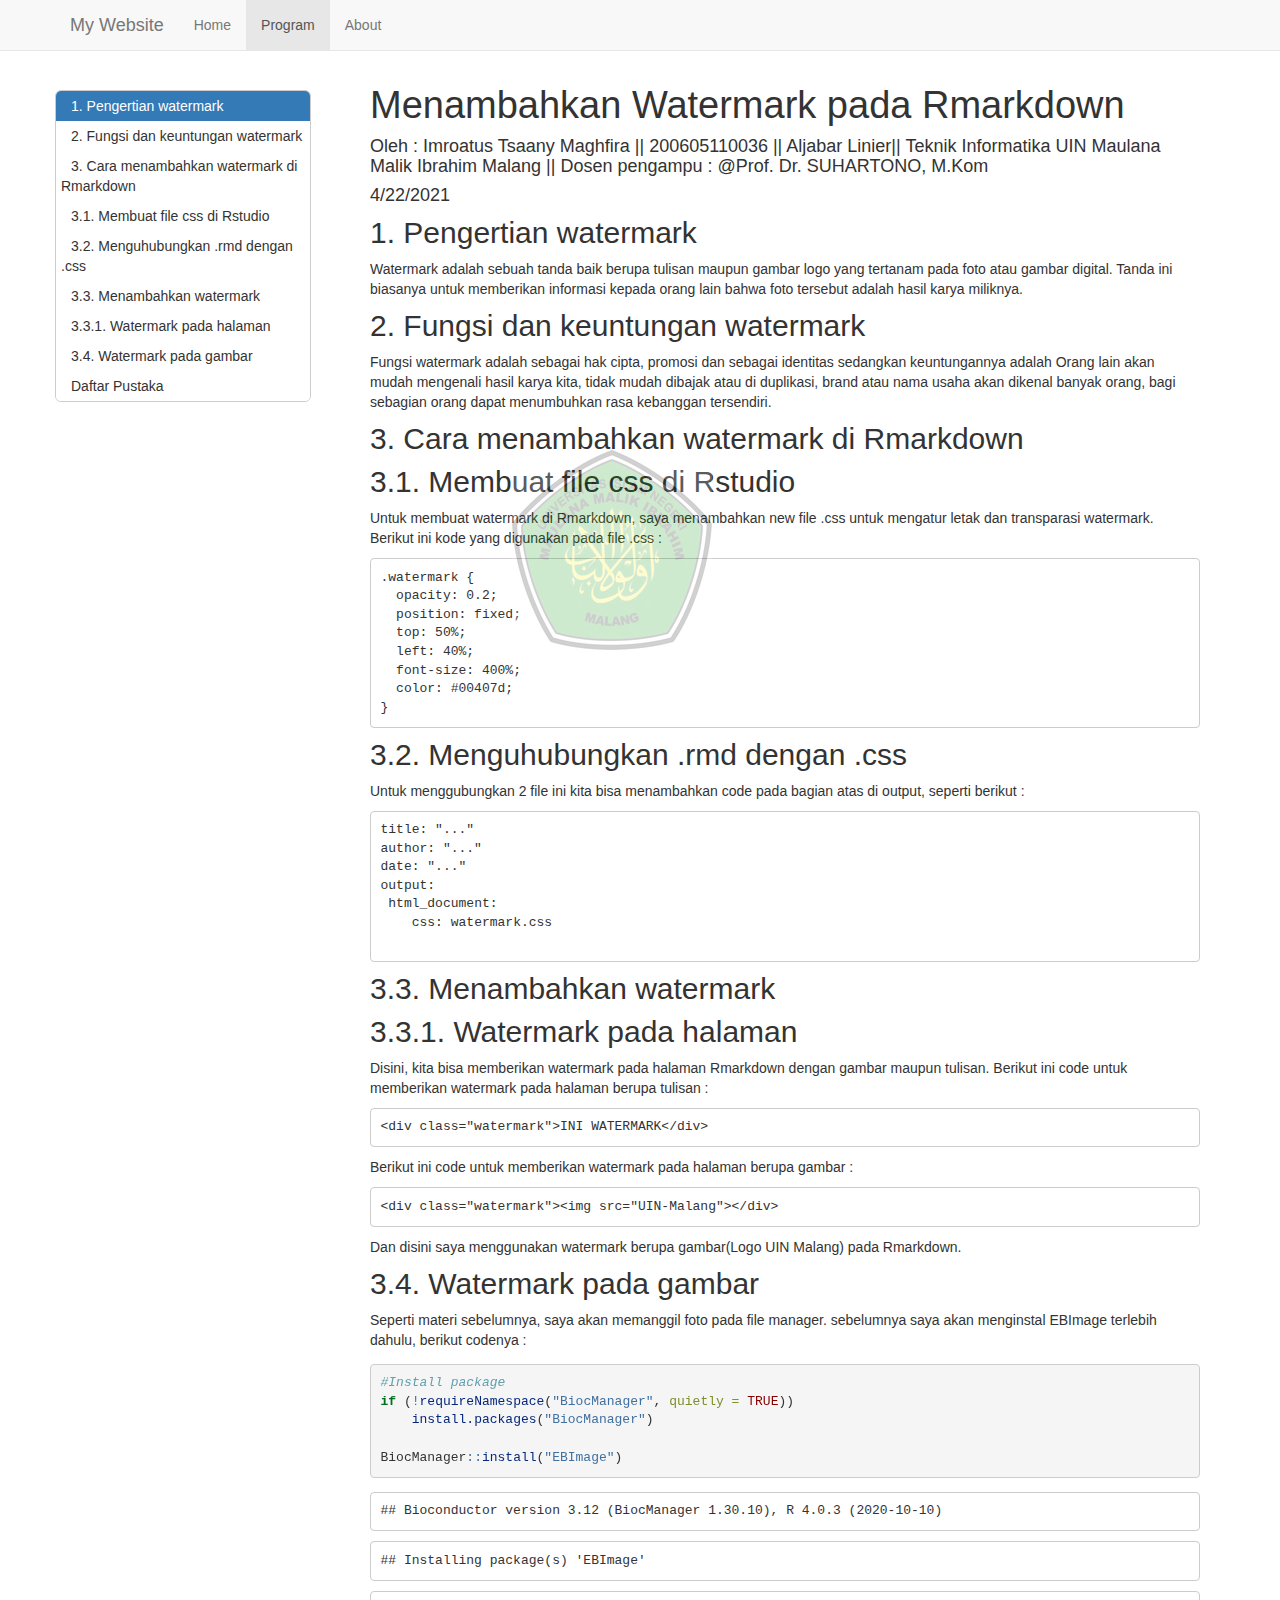
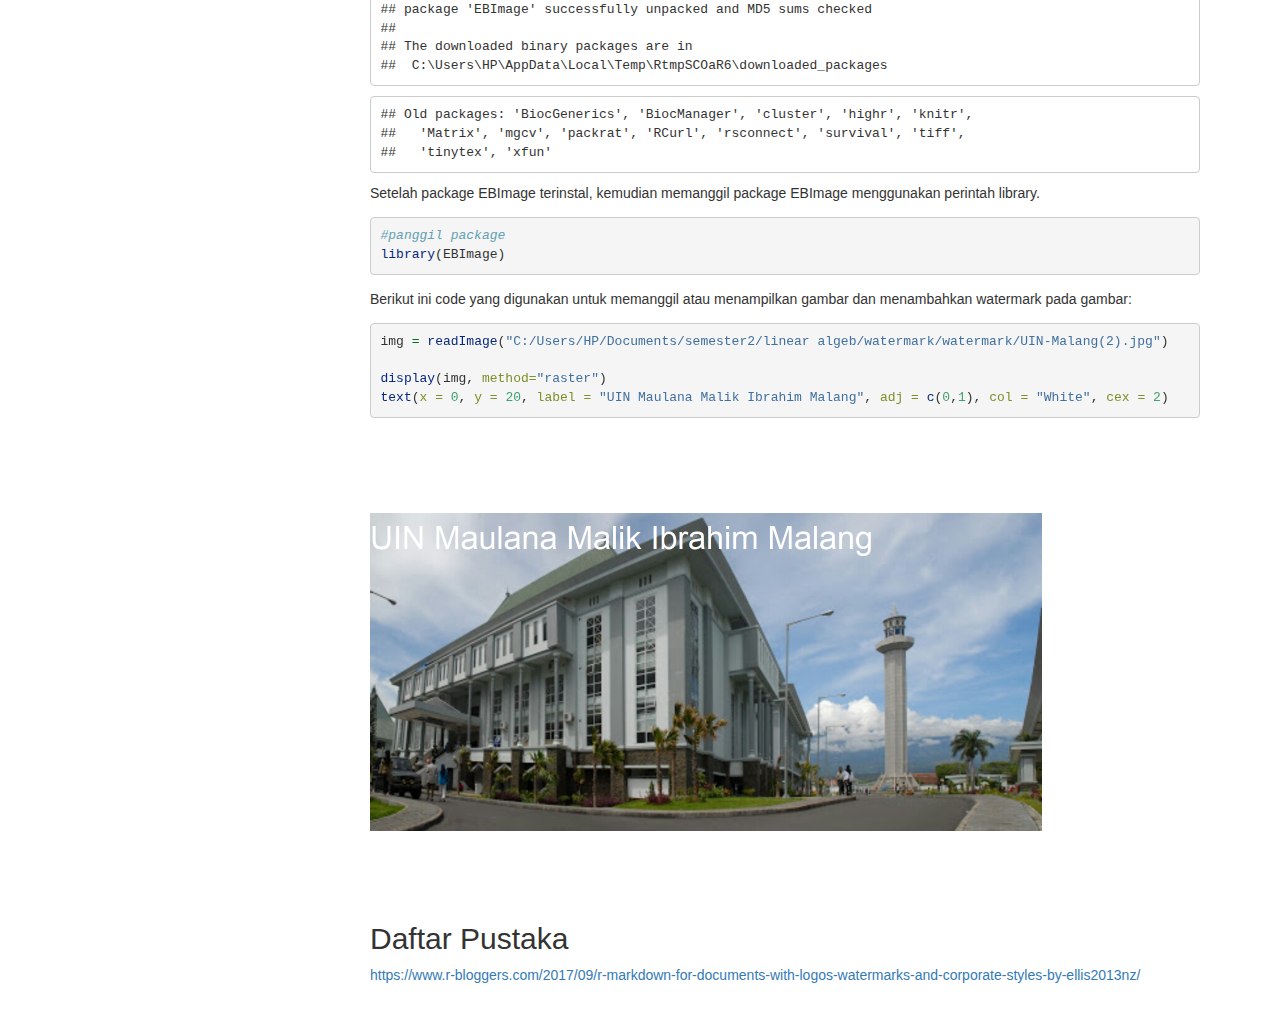
<file: program.html>
<!DOCTYPE html>

<html>

<head>

<meta charset="utf-8" />
<meta name="generator" content="pandoc" />
<meta http-equiv="X-UA-Compatible" content="IE=EDGE" />


<meta name="author" content="Oleh : Imroatus Tsaany Maghfira || 200605110036 || Aljabar Linier|| Teknik Informatika UIN Maulana Malik Ibrahim Malang || Dosen pengampu : @Prof. Dr. SUHARTONO, M.Kom" />


<title>Menambahkan Watermark pada Rmarkdown</title>

<script src="site_libs/header-attrs-2.7/header-attrs.js"></script>
<script src="site_libs/jquery-1.11.3/jquery.min.js"></script>
<meta name="viewport" content="width=device-width, initial-scale=1" />
<link href="site_libs/bootstrap-3.3.5/css/bootstrap.min.css" rel="stylesheet" />
<script src="site_libs/bootstrap-3.3.5/js/bootstrap.min.js"></script>
<script src="site_libs/bootstrap-3.3.5/shim/html5shiv.min.js"></script>
<script src="site_libs/bootstrap-3.3.5/shim/respond.min.js"></script>
<style>h1 {font-size: 34px;}
       h1.title {font-size: 38px;}
       h2 {font-size: 30px;}
       h3 {font-size: 24px;}
       h4 {font-size: 18px;}
       h5 {font-size: 16px;}
       h6 {font-size: 12px;}
       code {color: inherit; background-color: rgba(0, 0, 0, 0.04);}
       pre:not([class]) { background-color: white }</style>
<script src="site_libs/jqueryui-1.11.4/jquery-ui.min.js"></script>
<link href="site_libs/tocify-1.9.1/jquery.tocify.css" rel="stylesheet" />
<script src="site_libs/tocify-1.9.1/jquery.tocify.js"></script>
<script src="site_libs/navigation-1.1/tabsets.js"></script>

<style type="text/css">
  code{white-space: pre-wrap;}
  span.smallcaps{font-variant: small-caps;}
  span.underline{text-decoration: underline;}
  div.column{display: inline-block; vertical-align: top; width: 50%;}
  div.hanging-indent{margin-left: 1.5em; text-indent: -1.5em;}
  ul.task-list{list-style: none;}
    </style>


<style type="text/css">
  code {
    white-space: pre;
  }
  .sourceCode {
    overflow: visible;
  }
</style>
<style type="text/css" data-origin="pandoc">
pre > code.sourceCode { white-space: pre; position: relative; }
pre > code.sourceCode > span { display: inline-block; line-height: 1.25; }
pre > code.sourceCode > span:empty { height: 1.2em; }
code.sourceCode > span { color: inherit; text-decoration: inherit; }
div.sourceCode { margin: 1em 0; }
pre.sourceCode { margin: 0; }
@media screen {
div.sourceCode { overflow: auto; }
}
@media print {
pre > code.sourceCode { white-space: pre-wrap; }
pre > code.sourceCode > span { text-indent: -5em; padding-left: 5em; }
}
pre.numberSource code
  { counter-reset: source-line 0; }
pre.numberSource code > span
  { position: relative; left: -4em; counter-increment: source-line; }
pre.numberSource code > span > a:first-child::before
  { content: counter(source-line);
    position: relative; left: -1em; text-align: right; vertical-align: baseline;
    border: none; display: inline-block;
    -webkit-touch-callout: none; -webkit-user-select: none;
    -khtml-user-select: none; -moz-user-select: none;
    -ms-user-select: none; user-select: none;
    padding: 0 4px; width: 4em;
    color: #aaaaaa;
  }
pre.numberSource { margin-left: 3em; border-left: 1px solid #aaaaaa;  padding-left: 4px; }
div.sourceCode
  {   }
@media screen {
pre > code.sourceCode > span > a:first-child::before { text-decoration: underline; }
}
code span.al { color: #ff0000; font-weight: bold; } /* Alert */
code span.an { color: #60a0b0; font-weight: bold; font-style: italic; } /* Annotation */
code span.at { color: #7d9029; } /* Attribute */
code span.bn { color: #40a070; } /* BaseN */
code span.bu { } /* BuiltIn */
code span.cf { color: #007020; font-weight: bold; } /* ControlFlow */
code span.ch { color: #4070a0; } /* Char */
code span.cn { color: #880000; } /* Constant */
code span.co { color: #60a0b0; font-style: italic; } /* Comment */
code span.cv { color: #60a0b0; font-weight: bold; font-style: italic; } /* CommentVar */
code span.do { color: #ba2121; font-style: italic; } /* Documentation */
code span.dt { color: #902000; } /* DataType */
code span.dv { color: #40a070; } /* DecVal */
code span.er { color: #ff0000; font-weight: bold; } /* Error */
code span.ex { } /* Extension */
code span.fl { color: #40a070; } /* Float */
code span.fu { color: #06287e; } /* Function */
code span.im { } /* Import */
code span.in { color: #60a0b0; font-weight: bold; font-style: italic; } /* Information */
code span.kw { color: #007020; font-weight: bold; } /* Keyword */
code span.op { color: #666666; } /* Operator */
code span.ot { color: #007020; } /* Other */
code span.pp { color: #bc7a00; } /* Preprocessor */
code span.sc { color: #4070a0; } /* SpecialChar */
code span.ss { color: #bb6688; } /* SpecialString */
code span.st { color: #4070a0; } /* String */
code span.va { color: #19177c; } /* Variable */
code span.vs { color: #4070a0; } /* VerbatimString */
code span.wa { color: #60a0b0; font-weight: bold; font-style: italic; } /* Warning */

</style>
<script>
// apply pandoc div.sourceCode style to pre.sourceCode instead
(function() {
  var sheets = document.styleSheets;
  for (var i = 0; i < sheets.length; i++) {
    if (sheets[i].ownerNode.dataset["origin"] !== "pandoc") continue;
    try { var rules = sheets[i].cssRules; } catch (e) { continue; }
    for (var j = 0; j < rules.length; j++) {
      var rule = rules[j];
      // check if there is a div.sourceCode rule
      if (rule.type !== rule.STYLE_RULE || rule.selectorText !== "div.sourceCode") continue;
      var style = rule.style.cssText;
      // check if color or background-color is set
      if (rule.style.color === '' && rule.style.backgroundColor === '') continue;
      // replace div.sourceCode by a pre.sourceCode rule
      sheets[i].deleteRule(j);
      sheets[i].insertRule('pre.sourceCode{' + style + '}', j);
    }
  }
})();
</script>




<link rel="stylesheet" href="watermark.css" type="text/css" />



<style type = "text/css">
.main-container {
  max-width: 940px;
  margin-left: auto;
  margin-right: auto;
}
img {
  max-width:100%;
}
.tabbed-pane {
  padding-top: 12px;
}
.html-widget {
  margin-bottom: 20px;
}
button.code-folding-btn:focus {
  outline: none;
}
summary {
  display: list-item;
}
pre code {
  padding: 0;
}
</style>


<style type="text/css">
.dropdown-submenu {
  position: relative;
}
.dropdown-submenu>.dropdown-menu {
  top: 0;
  left: 100%;
  margin-top: -6px;
  margin-left: -1px;
  border-radius: 0 6px 6px 6px;
}
.dropdown-submenu:hover>.dropdown-menu {
  display: block;
}
.dropdown-submenu>a:after {
  display: block;
  content: " ";
  float: right;
  width: 0;
  height: 0;
  border-color: transparent;
  border-style: solid;
  border-width: 5px 0 5px 5px;
  border-left-color: #cccccc;
  margin-top: 5px;
  margin-right: -10px;
}
.dropdown-submenu:hover>a:after {
  border-left-color: #adb5bd;
}
.dropdown-submenu.pull-left {
  float: none;
}
.dropdown-submenu.pull-left>.dropdown-menu {
  left: -100%;
  margin-left: 10px;
  border-radius: 6px 0 6px 6px;
}
</style>

<script type="text/javascript">
// manage active state of menu based on current page
$(document).ready(function () {
  // active menu anchor
  href = window.location.pathname
  href = href.substr(href.lastIndexOf('/') + 1)
  if (href === "")
    href = "index.html";
  var menuAnchor = $('a[href="' + href + '"]');

  // mark it active
  menuAnchor.tab('show');

  // if it's got a parent navbar menu mark it active as well
  menuAnchor.closest('li.dropdown').addClass('active');

  // Navbar adjustments
  var navHeight = $(".navbar").first().height() + 15;
  var style = document.createElement('style');
  var pt = "padding-top: " + navHeight + "px; ";
  var mt = "margin-top: -" + navHeight + "px; ";
  var css = "";
  // offset scroll position for anchor links (for fixed navbar)
  for (var i = 1; i <= 6; i++) {
    css += ".section h" + i + "{ " + pt + mt + "}\n";
  }
  style.innerHTML = "body {" + pt + "padding-bottom: 40px; }\n" + css;
  document.head.appendChild(style);
});
</script>

<!-- tabsets -->

<style type="text/css">
.tabset-dropdown > .nav-tabs {
  display: inline-table;
  max-height: 500px;
  min-height: 44px;
  overflow-y: auto;
  border: 1px solid #ddd;
  border-radius: 4px;
}

.tabset-dropdown > .nav-tabs > li.active:before {
  content: "";
  font-family: 'Glyphicons Halflings';
  display: inline-block;
  padding: 10px;
  border-right: 1px solid #ddd;
}

.tabset-dropdown > .nav-tabs.nav-tabs-open > li.active:before {
  content: "&#xe258;";
  border: none;
}

.tabset-dropdown > .nav-tabs.nav-tabs-open:before {
  content: "";
  font-family: 'Glyphicons Halflings';
  display: inline-block;
  padding: 10px;
  border-right: 1px solid #ddd;
}

.tabset-dropdown > .nav-tabs > li.active {
  display: block;
}

.tabset-dropdown > .nav-tabs > li > a,
.tabset-dropdown > .nav-tabs > li > a:focus,
.tabset-dropdown > .nav-tabs > li > a:hover {
  border: none;
  display: inline-block;
  border-radius: 4px;
  background-color: transparent;
}

.tabset-dropdown > .nav-tabs.nav-tabs-open > li {
  display: block;
  float: none;
}

.tabset-dropdown > .nav-tabs > li {
  display: none;
}
</style>

<!-- code folding -->



<style type="text/css">

#TOC {
  margin: 25px 0px 20px 0px;
}
@media (max-width: 768px) {
#TOC {
  position: relative;
  width: 100%;
}
}

@media print {
.toc-content {
  /* see https://github.com/w3c/csswg-drafts/issues/4434 */
  float: right;
}
}

.toc-content {
  padding-left: 30px;
  padding-right: 40px;
}

div.main-container {
  max-width: 1200px;
}

div.tocify {
  width: 20%;
  max-width: 260px;
  max-height: 85%;
}

@media (min-width: 768px) and (max-width: 991px) {
  div.tocify {
    width: 25%;
  }
}

@media (max-width: 767px) {
  div.tocify {
    width: 100%;
    max-width: none;
  }
}

.tocify ul, .tocify li {
  line-height: 20px;
}

.tocify-subheader .tocify-item {
  font-size: 0.90em;
}

.tocify .list-group-item {
  border-radius: 0px;
}


</style>



</head>

<body>


<div class="container-fluid main-container">


<!-- setup 3col/9col grid for toc_float and main content  -->
<div class="row">
<div class="col-sm-12 col-md-4 col-lg-3">
<div id="TOC" class="tocify">
</div>
</div>

<div class="toc-content col-sm-12 col-md-8 col-lg-9">




<div class="navbar navbar-default  navbar-fixed-top" role="navigation">
  <div class="container">
    <div class="navbar-header">
      <button type="button" class="navbar-toggle collapsed" data-toggle="collapse" data-target="#navbar">
        <span class="icon-bar"></span>
        <span class="icon-bar"></span>
        <span class="icon-bar"></span>
      </button>
      <a class="navbar-brand" href="index.html">My Website</a>
    </div>
    <div id="navbar" class="navbar-collapse collapse">
      <ul class="nav navbar-nav">
        <li>
  <a href="index.html">Home</a>
</li>
<li>
  <a href="program.html">Program</a>
</li>
<li>
  <a href="about.html">About</a>
</li>
      </ul>
      <ul class="nav navbar-nav navbar-right">
        
      </ul>
    </div><!--/.nav-collapse -->
  </div><!--/.container -->
</div><!--/.navbar -->

<div id="header">



<h1 class="title toc-ignore">Menambahkan Watermark pada Rmarkdown</h1>
<h4 class="author">Oleh : Imroatus Tsaany Maghfira || 200605110036 || Aljabar Linier|| Teknik Informatika UIN Maulana Malik Ibrahim Malang || Dosen pengampu : <span class="citation">@Prof</span>. Dr. SUHARTONO, M.Kom</h4>
<h4 class="date">4/22/2021</h4>

</div>


<div id="pengertian-watermark" class="section level2">
<h2>1. Pengertian watermark</h2>
<p>Watermark adalah sebuah tanda baik berupa tulisan maupun gambar logo yang tertanam pada foto atau gambar digital. Tanda ini biasanya untuk memberikan informasi kepada orang lain bahwa foto tersebut adalah hasil karya miliknya.</p>
</div>
<div id="fungsi-dan-keuntungan-watermark" class="section level2">
<h2>2. Fungsi dan keuntungan watermark</h2>
<p>Fungsi watermark adalah sebagai hak cipta, promosi dan sebagai identitas sedangkan keuntungannya adalah Orang lain akan mudah mengenali hasil karya kita, tidak mudah dibajak atau di duplikasi, brand atau nama usaha akan dikenal banyak orang, bagi sebagian orang dapat menumbuhkan rasa kebanggan tersendiri.</p>
</div>
<div id="cara-menambahkan-watermark-di-rmarkdown" class="section level2">
<h2>3. Cara menambahkan watermark di Rmarkdown</h2>
</div>
<div id="membuat-file-css-di-rstudio" class="section level2">
<h2>3.1. Membuat file css di Rstudio</h2>
<p>Untuk membuat watermark di Rmarkdown, saya menambahkan new file .css untuk mengatur letak dan transparasi watermark. Berikut ini kode yang digunakan pada file .css :</p>
<pre><code>.watermark {
  opacity: 0.2;
  position: fixed;
  top: 50%;
  left: 40%;
  font-size: 400%;
  color: #00407d;
}</code></pre>
</div>
<div id="menguhubungkan-.rmd-dengan-.css" class="section level2">
<h2>3.2. Menguhubungkan .rmd dengan .css</h2>
<p>Untuk menggubungkan 2 file ini kita bisa menambahkan code pada bagian atas di output, seperti berikut :</p>
<pre><code>title: &quot;...&quot;
author: &quot;...&quot;
date: &quot;...&quot;
output: 
 html_document:
    css: watermark.css
    </code></pre>
</div>
<div id="menambahkan-watermark" class="section level2">
<h2>3.3. Menambahkan watermark</h2>
</div>
<div id="watermark-pada-halaman" class="section level2">
<h2>3.3.1. Watermark pada halaman</h2>
<p>Disini, kita bisa memberikan watermark pada halaman Rmarkdown dengan gambar maupun tulisan. Berikut ini code untuk memberikan watermark pada halaman berupa tulisan :</p>
<pre><code>&lt;div class=&quot;watermark&quot;&gt;INI WATERMARK&lt;/div&gt;</code></pre>
<p>Berikut ini code untuk memberikan watermark pada halaman berupa gambar :</p>
<pre><code>&lt;div class=&quot;watermark&quot;&gt;&lt;img src=&quot;UIN-Malang&quot;&gt;&lt;/div&gt;</code></pre>
<div class="watermark">
<img src="UIN-Malang.jpg">
</div>
<p>Dan disini saya menggunakan watermark berupa gambar(Logo UIN Malang) pada Rmarkdown.</p>
</div>
<div id="watermark-pada-gambar" class="section level2">
<h2>3.4. Watermark pada gambar</h2>
<p>Seperti materi sebelumnya, saya akan memanggil foto pada file manager. sebelumnya saya akan menginstal EBImage terlebih dahulu, berikut codenya :</p>
<div class="sourceCode" id="cb5"><pre class="sourceCode r"><code class="sourceCode r"><span id="cb5-1"><a href="#cb5-1" aria-hidden="true" tabindex="-1"></a><span class="co">#Install package</span></span>
<span id="cb5-2"><a href="#cb5-2" aria-hidden="true" tabindex="-1"></a><span class="cf">if</span> (<span class="sc">!</span><span class="fu">requireNamespace</span>(<span class="st">&quot;BiocManager&quot;</span>, <span class="at">quietly =</span> <span class="cn">TRUE</span>))</span>
<span id="cb5-3"><a href="#cb5-3" aria-hidden="true" tabindex="-1"></a>    <span class="fu">install.packages</span>(<span class="st">&quot;BiocManager&quot;</span>)</span>
<span id="cb5-4"><a href="#cb5-4" aria-hidden="true" tabindex="-1"></a></span>
<span id="cb5-5"><a href="#cb5-5" aria-hidden="true" tabindex="-1"></a>BiocManager<span class="sc">::</span><span class="fu">install</span>(<span class="st">&quot;EBImage&quot;</span>)</span></code></pre></div>
<pre><code>## Bioconductor version 3.12 (BiocManager 1.30.10), R 4.0.3 (2020-10-10)</code></pre>
<pre><code>## Installing package(s) &#39;EBImage&#39;</code></pre>
<pre><code>## package &#39;EBImage&#39; successfully unpacked and MD5 sums checked
## 
## The downloaded binary packages are in
##  C:\Users\HP\AppData\Local\Temp\RtmpSCOaR6\downloaded_packages</code></pre>
<pre><code>## Old packages: &#39;BiocGenerics&#39;, &#39;BiocManager&#39;, &#39;cluster&#39;, &#39;highr&#39;, &#39;knitr&#39;,
##   &#39;Matrix&#39;, &#39;mgcv&#39;, &#39;packrat&#39;, &#39;RCurl&#39;, &#39;rsconnect&#39;, &#39;survival&#39;, &#39;tiff&#39;,
##   &#39;tinytex&#39;, &#39;xfun&#39;</code></pre>
<p>Setelah package EBImage terinstal, kemudian memanggil package EBImage menggunakan perintah library.</p>
<div class="sourceCode" id="cb10"><pre class="sourceCode r"><code class="sourceCode r"><span id="cb10-1"><a href="#cb10-1" aria-hidden="true" tabindex="-1"></a><span class="co">#panggil package</span></span>
<span id="cb10-2"><a href="#cb10-2" aria-hidden="true" tabindex="-1"></a><span class="fu">library</span>(EBImage)</span></code></pre></div>
<p>Berikut ini code yang digunakan untuk memanggil atau menampilkan gambar dan menambahkan watermark pada gambar:</p>
<div class="sourceCode" id="cb11"><pre class="sourceCode r"><code class="sourceCode r"><span id="cb11-1"><a href="#cb11-1" aria-hidden="true" tabindex="-1"></a>img <span class="ot">=</span> <span class="fu">readImage</span>(<span class="st">&quot;C:/Users/HP/Documents/semester2/linear algeb/watermark/watermark/UIN-Malang(2).jpg&quot;</span>)</span>
<span id="cb11-2"><a href="#cb11-2" aria-hidden="true" tabindex="-1"></a>                </span>
<span id="cb11-3"><a href="#cb11-3" aria-hidden="true" tabindex="-1"></a><span class="fu">display</span>(img, <span class="at">method=</span><span class="st">&quot;raster&quot;</span>)</span>
<span id="cb11-4"><a href="#cb11-4" aria-hidden="true" tabindex="-1"></a><span class="fu">text</span>(<span class="at">x =</span> <span class="dv">0</span>, <span class="at">y =</span> <span class="dv">20</span>, <span class="at">label =</span> <span class="st">&quot;UIN Maulana Malik Ibrahim Malang&quot;</span>, <span class="at">adj =</span> <span class="fu">c</span>(<span class="dv">0</span>,<span class="dv">1</span>), <span class="at">col =</span> <span class="st">&quot;White&quot;</span>, <span class="at">cex =</span> <span class="dv">2</span>)</span></code></pre></div>
<p><img src="program_files/figure-html/unnamed-chunk-3-1.png" width="672" /></p>
</div>
<div id="daftar-pustaka" class="section level2">
<h2>Daftar Pustaka</h2>
<p><a href="https://www.r-bloggers.com/2017/09/r-markdown-for-documents-with-logos-watermarks-and-corporate-styles-by-ellis2013nz/" class="uri">https://www.r-bloggers.com/2017/09/r-markdown-for-documents-with-logos-watermarks-and-corporate-styles-by-ellis2013nz/</a></p>
</div>



</div>
</div>

</div>

<script>

// add bootstrap table styles to pandoc tables
function bootstrapStylePandocTables() {
  $('tr.odd').parent('tbody').parent('table').addClass('table table-condensed');
}
$(document).ready(function () {
  bootstrapStylePandocTables();
});


</script>

<!-- tabsets -->

<script>
$(document).ready(function () {
  window.buildTabsets("TOC");
});

$(document).ready(function () {
  $('.tabset-dropdown > .nav-tabs > li').click(function () {
    $(this).parent().toggleClass('nav-tabs-open');
  });
});
</script>

<!-- code folding -->

<script>
$(document).ready(function ()  {

    // move toc-ignore selectors from section div to header
    $('div.section.toc-ignore')
        .removeClass('toc-ignore')
        .children('h1,h2,h3,h4,h5').addClass('toc-ignore');

    // establish options
    var options = {
      selectors: "h1,h2,h3",
      theme: "bootstrap3",
      context: '.toc-content',
      hashGenerator: function (text) {
        return text.replace(/[.\\/?&!#<>]/g, '').replace(/\s/g, '_');
      },
      ignoreSelector: ".toc-ignore",
      scrollTo: 0
    };
    options.showAndHide = true;
    options.smoothScroll = true;

    // tocify
    var toc = $("#TOC").tocify(options).data("toc-tocify");
});
</script>

<!-- dynamically load mathjax for compatibility with self-contained -->
<script>
  (function () {
    var script = document.createElement("script");
    script.type = "text/javascript";
    script.src  = "https://mathjax.rstudio.com/latest/MathJax.js?config=TeX-AMS-MML_HTMLorMML";
    document.getElementsByTagName("head")[0].appendChild(script);
  })();
</script>

</body>
</html>
</file>
<file: watermark.css>
.watermark {
  opacity: 0.2;
  position: fixed;
  top: 50%;
  left: 40%;
  font-size: 400%;
  color: #00407d;
}
</file>
